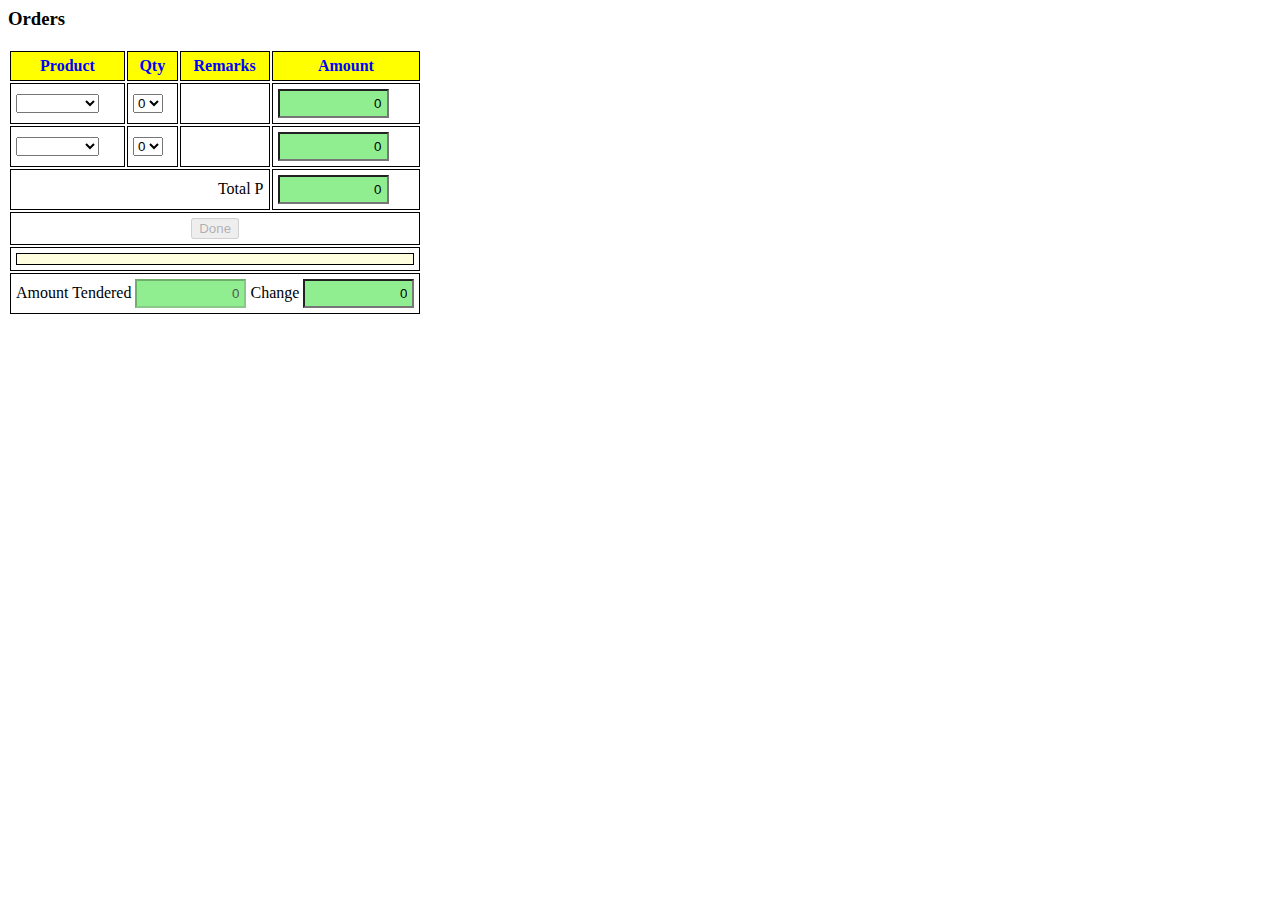
<file: 4-orders2/index.html>
<html>
<head>
	<title>Combo Box</title>
	
	<meta name="viewport" content="width=device-width, initial-scale=1"> <!-- Make the display compatible with phones -->
	
	<link rel="stylesheet" href="style.css">
	
	<body>
	
		<h3>Orders</h3>
		
		<table>
			<tr>
				<th>Product</th>
				<th>Qty</th>
				<th>Remarks</th>
				<th>Amount</th>
			</tr>
			<tr>				
				<td>
					<select id="product1">
						<option value="0"></option>
						<option value="10">Palamig</option>
						<option value="20">Banana Q</option>
					</select>
				</td>
				<td>
					<select id="quantity1">
						<option value="0">0</option>
						<option value="1">1</option>
						<option value="2">2</option>
						<option value="3">3</option>
						<option value="4">4</option>
					</select>
				</td>
				<td>
					<span id="remarks1"></span>
				</td>
				<td>
					<input type="text" class="amount" id="amount1" readonly value="0" size="10">
				</td>
			</tr>
			
			<tr>				
				<td>
					<select id="product2">
						<option value="0"></option>
						<option value="10">Palamig</option>
						<option value="20">Banana Q</option>
					</select>
				</td>
				<td>
					<select id="quantity2">
						<option value="0">0</option>
						<option value="1">1</option>
						<option value="2">2</option>
						<option value="3">3</option>
						<option value="4">4</option>
					</select>
				</td>
				<td>
					<span id="remarks2"></span>
				</td>
				<td>
					<input type="text" class="amount" id="amount2" readonly value="0" size="10">
				</td>
			</tr>
			<tr>
				<td colspan="3" align="right">Total P</td>
				<td>
					<input type="text" class="amount" id="total" readonly value="0" size="10">
				</td>
			</tr>
			<tr>
				<td colspan="4" align="center">
					<button id="btn_done" disabled="true">Done</button>
				</td>
			</tr>
			<tr>
				<td colspan="4" align="center">
					<div id="receipt">
					</div>
				</td>
			</tr>
			
			<tr>
				<td colspan="4" align="center">
					<label>Amount Tendered</label>
					<input disabled="true" class="amount" type="text" id="tendered" value="0" size="10">
					<label>Change</label>
					<input readonly type="text" class="amount" id="amount_change" value="0" size="10">
				</td>
			</tr>
		
		</table>
		
	
		<script src="main.js"></script>
	</body>

</head>


</html>
</file>
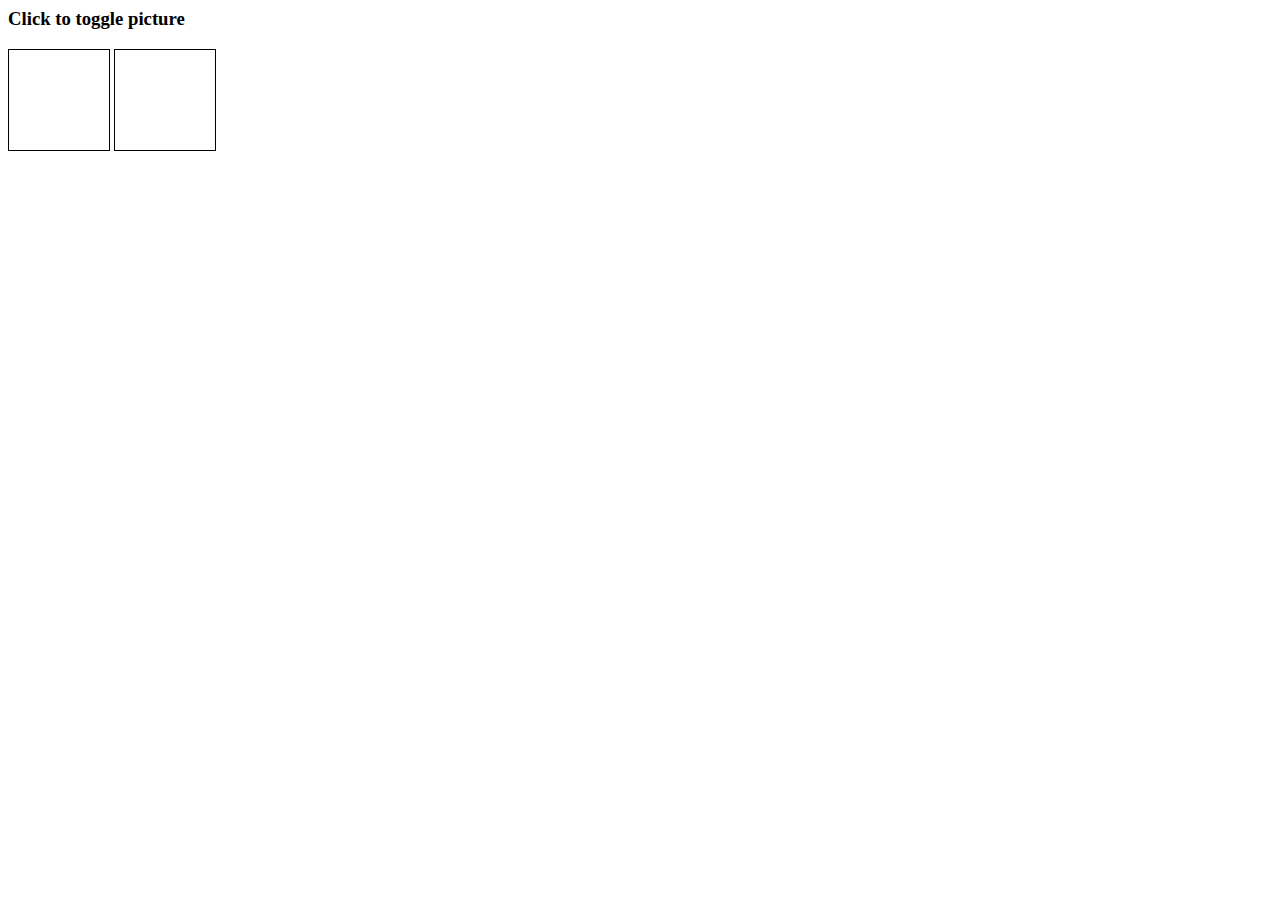
<file: 5-image/index.html>
<html>
<head>
	<title>Image</title>
	
	<meta name="viewport" content="width=device-width, initial-scale=1"> <!-- Make the display compatible with phones -->
	
	<link rel="stylesheet" href="style.css">
	
	<body>
		<h3>Click to toggle picture</h3>
		<img id="image1" class="image" src="blank.jpg"></img>
		<img id="image2" class="image" src="blank.jpg"></img>
		
	
		<script src="main.js"></script>
	</body>

</head>


</html>
</file>
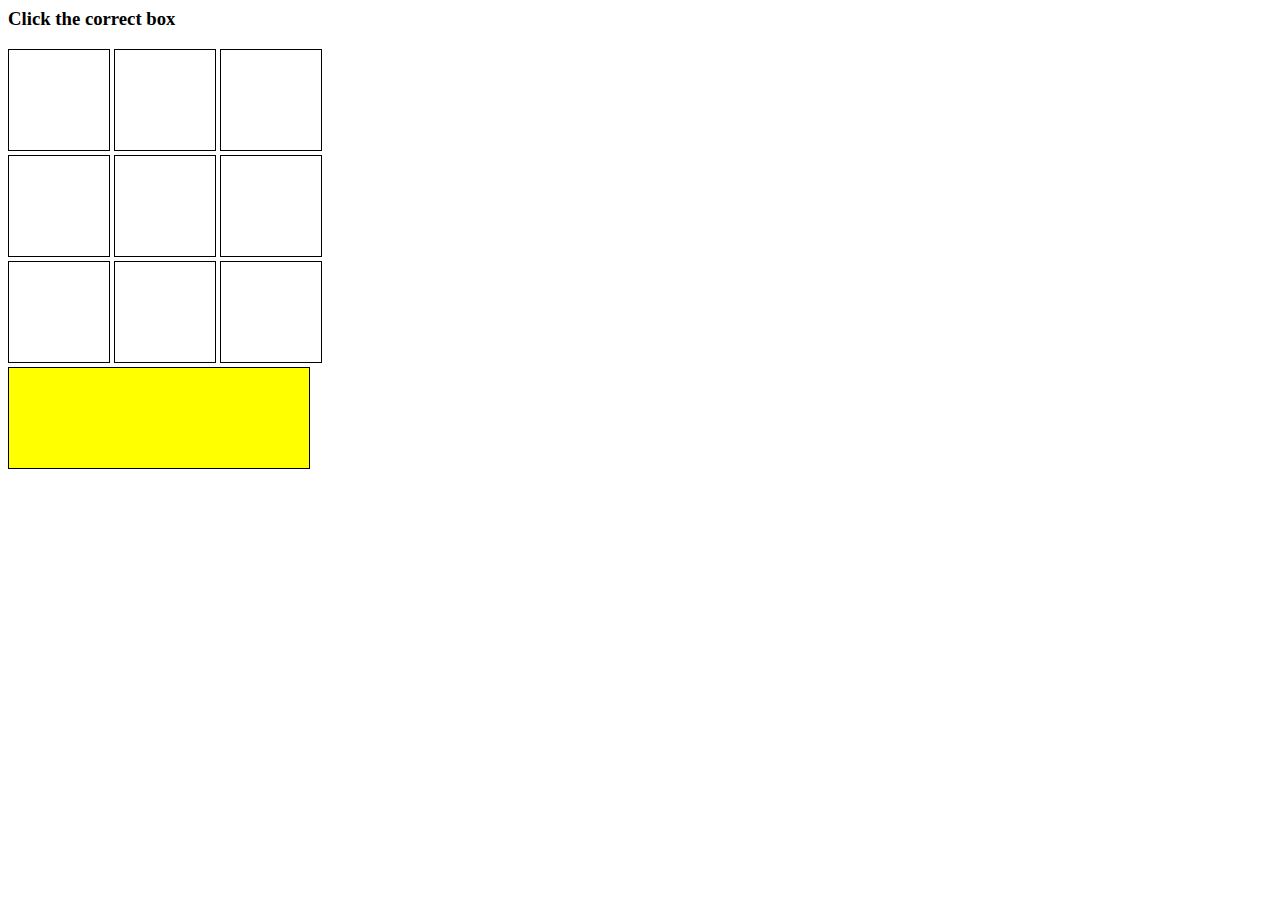
<file: 6-guess/index.html>
<html>
<head>
	<title>Guessing Game</title>
	
	<meta name="viewport" content="width=device-width, initial-scale=1"> <!-- Make the display compatible with phones -->
	
	<link rel="stylesheet" href="style.css">
	
	<body>
		<h3>Click the correct box</h3>
		<img id="image1" class="image" src="blank.jpg"></img>
		<img id="image2" class="image" src="blank.jpg"></img>
		<img id="image3" class="image" src="blank.jpg"></img>
		<br>
		<img id="image4" class="image" src="blank.jpg"></img>
		<img id="image5" class="image" src="blank.jpg"></img>
		<img id="image6" class="image" src="blank.jpg"></img>
		<br>
		<img id="image7" class="image" src="blank.jpg"></img>
		<img id="image8" class="image" src="blank.jpg"></img>
		<img id="image9" class="image" src="blank.jpg"></img>
		<br>
		<div id="score"></div>
	
		<script src="main.js"></script>
	</body>

</head>


</html>
</file>
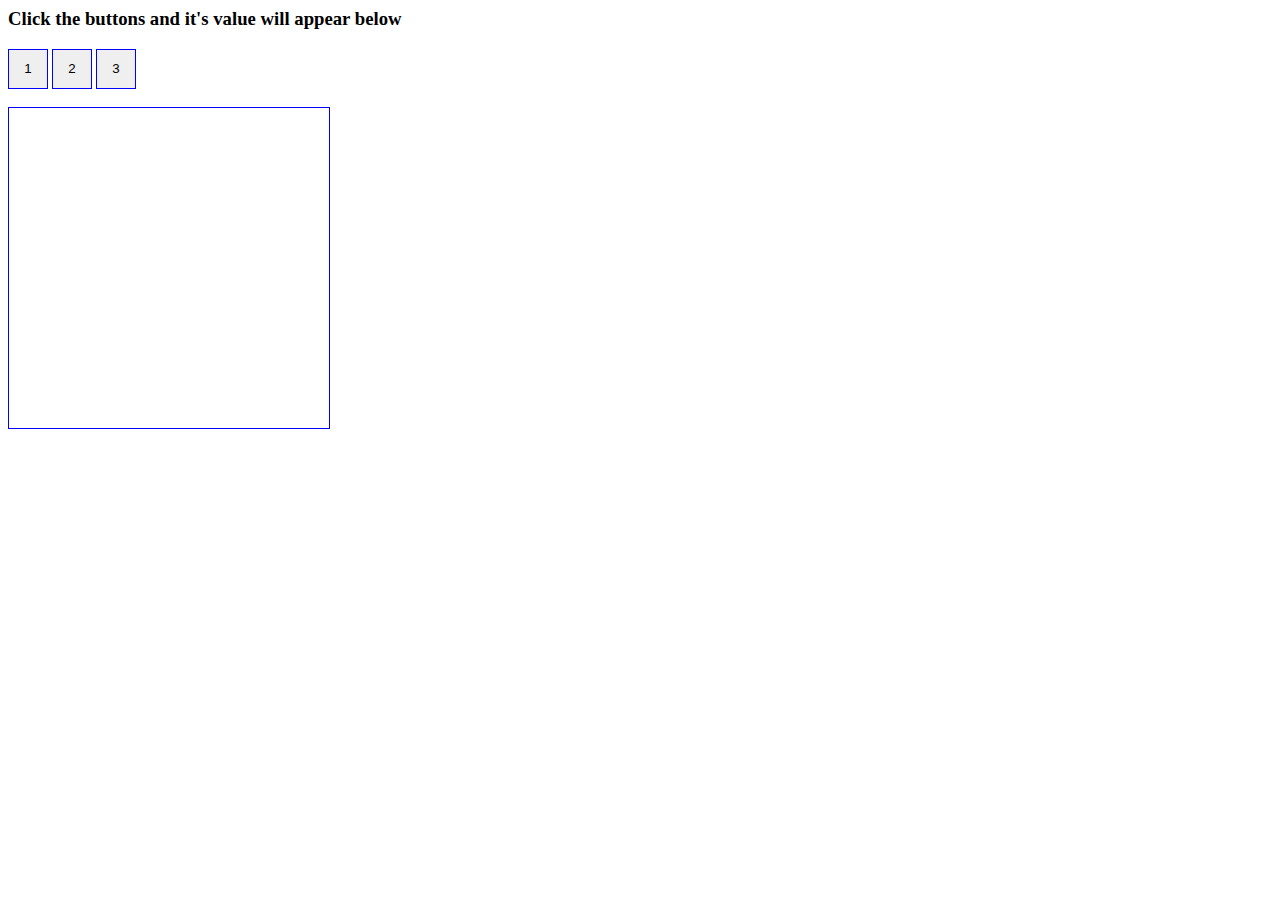
<file: 7-queryAll/index.html>
<html>
<head>
	<title>queryAll</title>
	
	<meta name="viewport" content="width=device-width, initial-scale=1"> <!-- Make the display compatible with phones -->
	
	<link rel="stylesheet" href="style.css">
	
	<body>
		<h3>Click the buttons and it's value will appear below</h3>
		<button type="button" text="1" class="buttons">1</button>
		<button type="button" text="2" class="buttons">2</button>
		<button type="button" text="3" class="buttons">3</button>
	
		<br><br>
		<div id="output"></div>
		<script src="main.js"></script>
		
		
	</body>

</head>


</html>
</file>
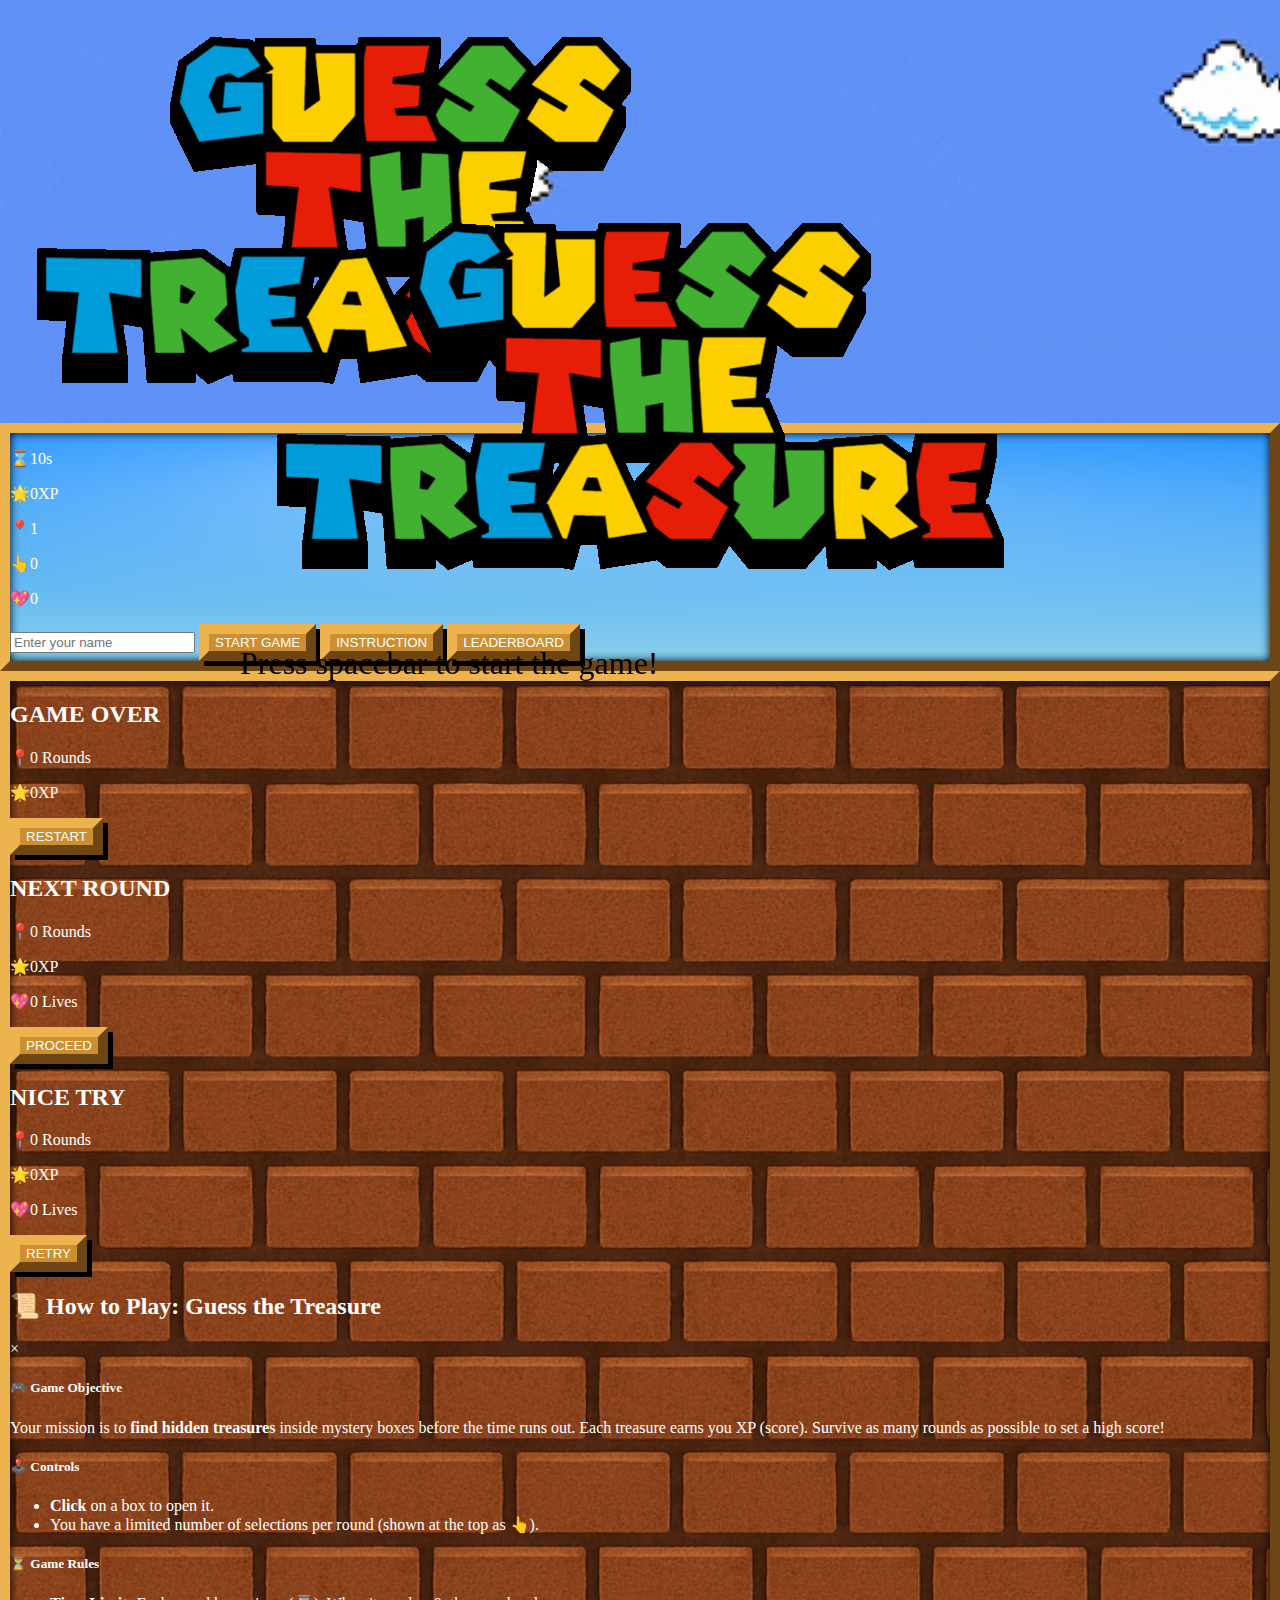
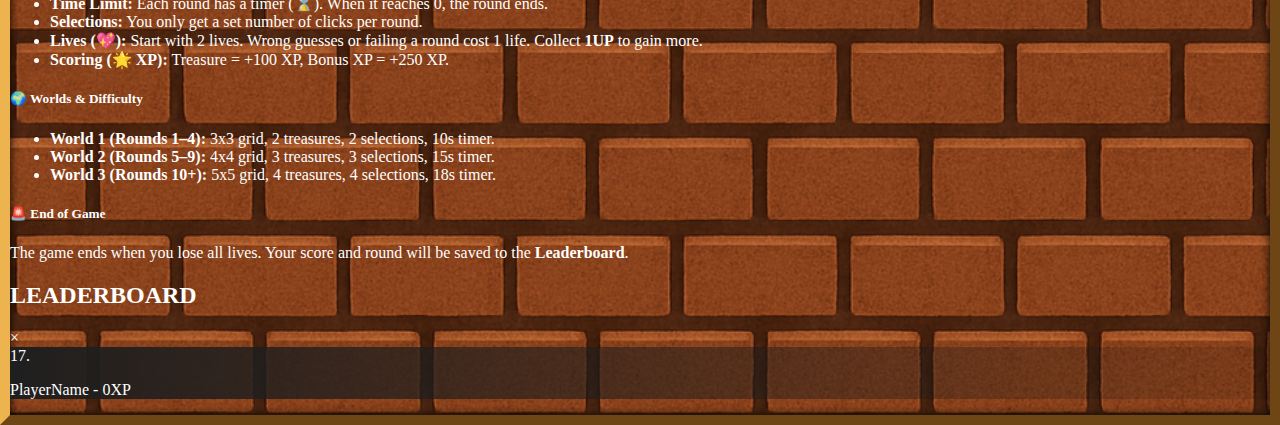
<file: Find The Treasure/index.html>
<!DOCTYPE html>
<html lang="en">
<head>
    <meta charset="UTF-8">
    <meta name="viewport" content="width=device-width, initial-scale=1.0">
    <title>Find The Treasure</title>
    <link rel="stylesheet" href="style.css">
    <script src="main.js" defer></script>
    <link rel="icon" href="data:,">
    <link href="https://cdn.jsdelivr.net/npm/bootstrap@5.3.8/dist/css/bootstrap.min.css" rel="stylesheet" integrity="sha384-sRIl4kxILFvY47J16cr9ZwB07vP4J8+LH7qKQnuqkuIAvNWLzeN8tE5YBujZqJLB" crossorigin="anonymous">
    <script src="https://cdn.jsdelivr.net/npm/bootstrap@5.3.8/dist/js/bootstrap.bundle.min.js" integrity="sha384-FKyoEForCGlyvwx9Hj09JcYn3nv7wiPVlz7YYwJrWVcXK/BmnVDxM+D2scQbITxI" crossorigin="anonymous" defer></script>
</head>
<body class="d-flex align-items-center">
    <div class="overlay"></div>
    <div id="find-the-treasure" class="bg-black text-light d-flex flex-column align-items-center justify-content-center position-absolute w-100 h-100">
        <img src="images/title.gif" class="w-75" alt="">
        <p class="fw-bolder mb-4 fs-6">Press spacebar to start the game!</p>
    </div>
    <div class="row w-100 m-0">
        <div class="col-md-6">
            <img src="images/title.gif" alt="title" class="w-100">
        </div>
        <div class="col-md-6">
            <div class="w-auto h-100 p-3" id="main-con">
                <!-- RUNNING -->
                <div class="d-flex flex-column align-items-center justify-content-center d-none" id="running-con">
                    <div class="d-flex justify-content-between w-100">
                        <p>⌛<span id="time">10s</span></p>
                        <p>🌟<span id="score">0</span>XP</p>
                        <p>📍<span id="round">1</span></p>
                        <p>👆<span id="selection">0</span></p>
                        <p>💖<span id="life">0</span></p>
                    </div>
                    <div class="row row-cols-4 d-flex justify-content-center" id="grid">
                    </div>
                </div>

                <!-- MENU -->
                <div class="d-flex flex-column align-items-center gap-3 my-5" id="menu">
                    <input class="form-control w-50 text-center border-0 bg-light fw-bolder" type="text" id="name-input" placeholder="Enter your name" maxlength="12">
                    <button class="theme-btn border-radius w-50 fw-bolder" id="start-btn">START GAME</button>
                    <button class="theme-btn border-radius w-50 fw-bolder" id="instruction-btn">INSTRUCTION</button>
                    <button class="theme-btn border-radius w-50 fw-bolder" id="leaderboard-btn">LEADERBOARD</button>
                </div>

            </div>
        </div>
    </div>

    <div class="position-absolute bg-dark bg-opacity-75 w-100 h-100 d-flex justify-content-center align-items-center d-none" id="modal-con">
        <div class="game-container w-25">
            <!-- GAME OVER -->
            <div class="d-flex flex-column align-items-center gap-1 my-5 d-none" id="game-over">
                <h2 class="fw-bolder">GAME OVER</h2>
                <p class="fw-bolder">📍<span id="final-round">0</span> Rounds</p>
                <p class="fw-bolder">🌟<span id="final-score">0</span>XP</p>
                <button class="theme-btn border-radius w-50 fw-bolder" id="restart-btn">RESTART</button>
            </div>
            <!-- NEXT ROUND -->
            <div class="d-flex flex-column align-items-center gap-1 my-5 d-none" id="next-round">
                <h2 class="fw-bolder">NEXT ROUND</h2>
                <p class="fw-bolder">📍<span id="current-round">0</span> Rounds</p>
                <p class="fw-bolder">🌟<span id="current-score">0</span>XP</p>
                <p class="fw-bolder">💖<span id="current-life">0</span> Lives</p>
                <button class="theme-btn w-50 fw-bolder" id="next-round-btn">PROCEED</button>
            </div>
            <!-- RETRY  -->
            <div class="d-flex flex-column align-items-center gap-1 my-5 d-none" id="retry-round-con">
                <h2 class="fw-bolder">NICE TRY</h2>
                <p class="fw-bolder">📍<span id="retry-round">0</span> Rounds</p>
                <p class="fw-bolder">🌟<span id="retry-score">0</span>XP</p>
                <p class="fw-bolder">💖<span id="retry-life">0</span> Lives</p>
                <button class="theme-btn w-50 fw-bolder" id="retry-round-btn">RETRY</button>
            </div>
            <!-- INSTRUCTION  -->
            <div class="bg-dark bg-opacity-75 d-none" id="instruction-con">
                <div class="d-flex">
                    <h2 class="fw-bolder p-2">📜 How to Play: Guess the Treasure</h2>
                    <span class="ms-auto mx-2 fs-4 btn text-light" type="button" id="close-instruction">&times;</span>
                </div>
                <div class="border-top p-3 text-light">
                    <h5 class="fw-bolder">🎮 Game Objective</h5>
                    <p>Your mission is to <b>find hidden treasures</b> inside mystery boxes before the time runs out. Each treasure earns you XP (score). Survive as many rounds as possible to set a high score!</p>
                    
                    <h5 class="fw-bolder mt-3">🕹️ Controls</h5>
                    <ul>
                        <li><b>Click</b> on a box to open it.</li>
                        <li>You have a limited number of selections per round (shown at the top as 👆).</li>
                    </ul>
                    
                    <h5 class="fw-bolder mt-3">⏳ Game Rules</h5>
                    <ul>
                        <li><b>Time Limit:</b> Each round has a timer (⌛). When it reaches 0, the round ends.</li>
                        <li><b>Selections:</b> You only get a set number of clicks per round.</li>
                        <li><b>Lives (💖):</b> Start with 2 lives. Wrong guesses or failing a round cost 1 life. Collect <b>1UP</b> to gain more.</li>
                        <li><b>Scoring (🌟 XP):</b> Treasure = +100 XP, Bonus XP = +250 XP.</li>
                    </ul>
                    
                    <h5 class="fw-bolder mt-3">🌍 Worlds & Difficulty</h5>
                    <ul>
                        <li><b>World 1 (Rounds 1–4):</b> 3x3 grid, 2 treasures, 2 selections, 10s timer.</li>
                        <li><b>World 2 (Rounds 5–9):</b> 4x4 grid, 3 treasures, 3 selections, 15s timer.</li>
                        <li><b>World 3 (Rounds 10+):</b> 5x5 grid, 4 treasures, 4 selections, 18s timer.</li>
                    </ul>
                    
                    <h5 class="fw-bolder mt-3">🚨 End of Game</h5>
                    <p>The game ends when you lose all lives. Your score and round will be saved to the <b>Leaderboard</b>.</p>
                </div>
            </div>
            <!-- LEADERBOARD -->
            <div class="bg-dark bg-opacity-75 d-none" id="leaderboard-con">
                <div class="d-flex">
                    <h2 class="fw-bolder p-2">LEADERBOARD</h2>
                    <span class="ms-auto mx-2 fs-4 btn text-light" type="button" id="close-leaderboard">&times;</span>
                </div>
                <div id="leaderboard-entries" class="border-top p-3">
                </div>
                <div class="d-flex fw-bolder shadow-top px-3 pt-3" id="current-user-con">
                    17. <p class="ms-2 text-warning">PlayerName - 0XP</p>
                </div>
            </div>
        </div>
    </div>
    
</body>
</html>
</file>
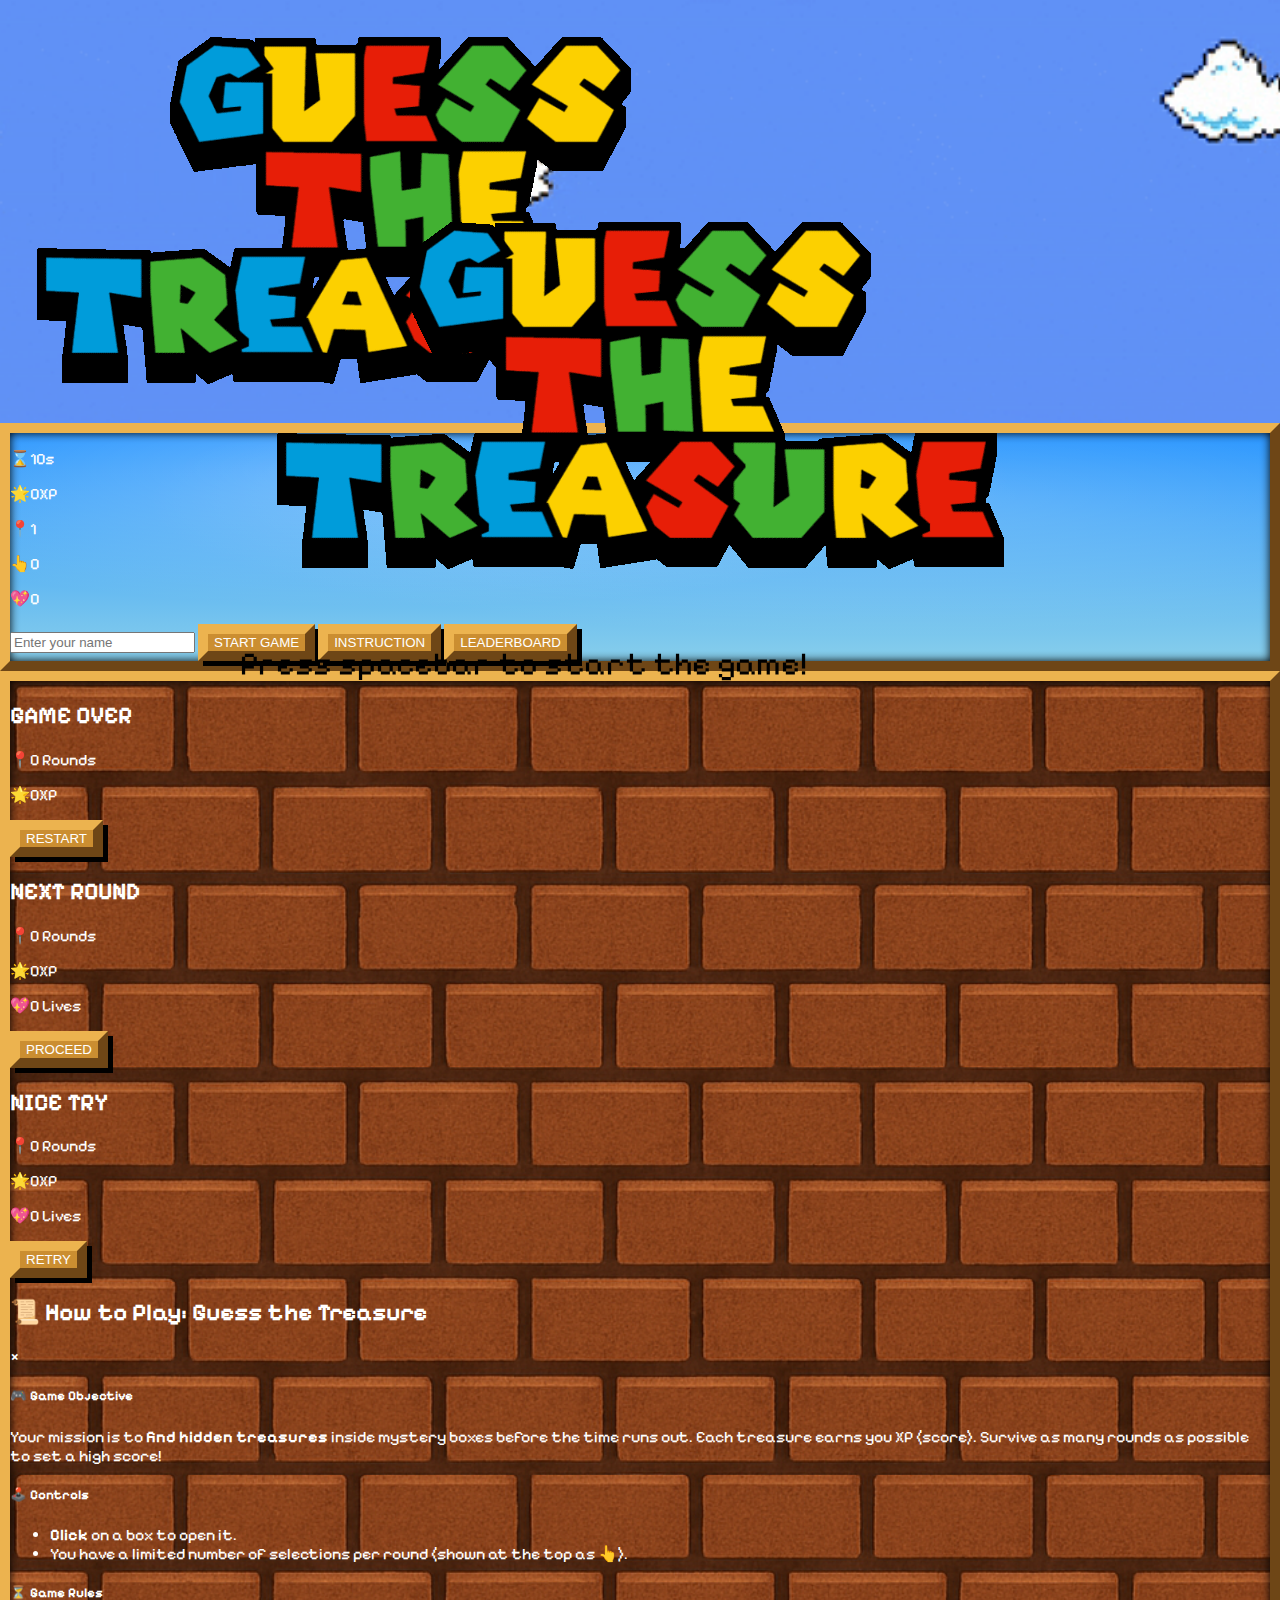
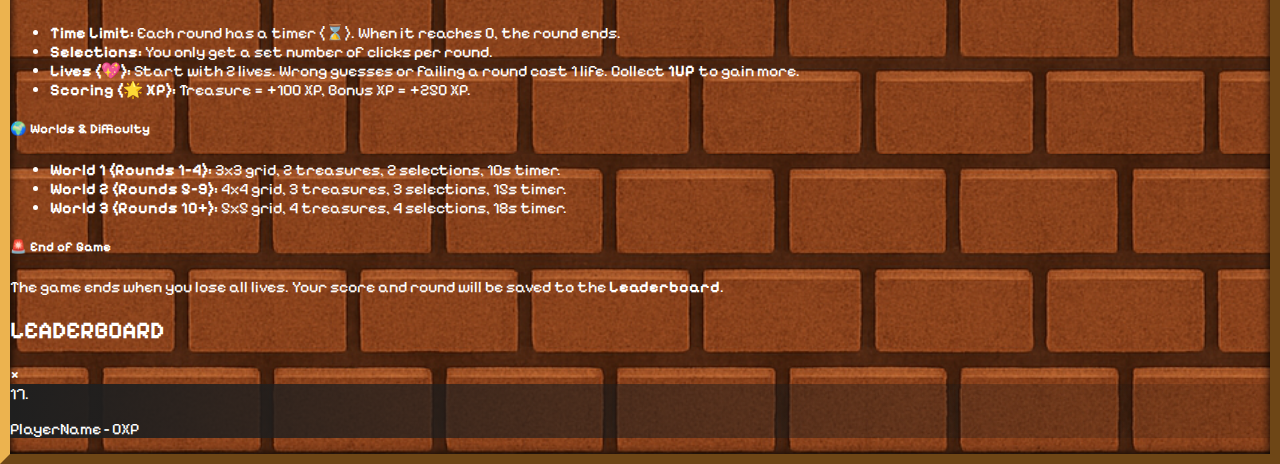
<file: mario_super_hunt/index.html>
<!DOCTYPE html>
<html lang="en">
<head>
    <meta charset="UTF-8">
    <meta name="viewport" content="width=device-width, initial-scale=1.0">
    <title>Find The Treasure</title>
    <link rel="preconnect" href="https://fonts.googleapis.com">
    <link rel="preconnect" href="https://fonts.gstatic.com" crossorigin>
    <link href="https://fonts.googleapis.com/css2?family=Pixelify+Sans:wght@400..700&display=swap" rel="stylesheet">
    <link rel="stylesheet" href="style.css">
    <script src="main.js" defer></script>
    <link rel="icon" href="data:,">
    <link href="https://cdn.jsdelivr.net/npm/bootstrap@5.3.8/dist/css/bootstrap.min.css" rel="stylesheet" integrity="sha384-sRIl4kxILFvY47J16cr9ZwB07vP4J8+LH7qKQnuqkuIAvNWLzeN8tE5YBujZqJLB" crossorigin="anonymous">
    <script src="https://cdn.jsdelivr.net/npm/bootstrap@5.3.8/dist/js/bootstrap.bundle.min.js" integrity="sha384-FKyoEForCGlyvwx9Hj09JcYn3nv7wiPVlz7YYwJrWVcXK/BmnVDxM+D2scQbITxI" crossorigin="anonymous" defer></script>
</head>
<body class="d-flex align-items-center" style="font-family: 'Pixelify Sans'; font-optical-sizing: auto;">
    <div class="overlay"></div>
    <div id="find-the-treasure" class="bg-black text-light d-flex flex-column align-items-center justify-content-center position-absolute w-100 h-100">
        <img src="images/title.gif" class="w-75" alt="">
        <p class="fw-bolder mb-4 fs-6">Press spacebar to start the game!</p>
    </div>
    <div class="row w-100 m-0">
        <div class="col-md-6">
            <img src="images/title.gif" alt="title" class="w-100">
        </div>
        <div class="col-md-6">
            <div class="w-auto h-100 p-3" id="main-con">
                <!-- RUNNING -->
                <div class="d-flex flex-column align-items-center justify-content-center d-none" id="running-con">
                    <div class="d-flex justify-content-between w-100">
                        <p>⌛<span id="time">10s</span></p>
                        <p>🌟<span id="score">0</span>XP</p>
                        <p>📍<span id="round">1</span></p>
                        <p>👆<span id="selection">0</span></p>
                        <p>💖<span id="life">0</span></p>
                    </div>
                    <div class="row row-cols-4 d-flex justify-content-center" id="grid">
                    </div>
                </div>

                <!-- MENU -->
                <div class="d-flex flex-column align-items-center gap-3 my-5" id="menu">
                    <input class="form-control w-50 text-center border-0 bg-light fw-bolder" type="text" id="name-input" placeholder="Enter your name" maxlength="12">
                    <button class="theme-btn border-radius w-50 fw-bolder" id="start-btn">START GAME</button>
                    <button class="theme-btn border-radius w-50 fw-bolder" id="instruction-btn">INSTRUCTION</button>
                    <button class="theme-btn border-radius w-50 fw-bolder" id="leaderboard-btn">LEADERBOARD</button>
                </div>

            </div>
        </div>
    </div>

    <div class="position-absolute bg-dark bg-opacity-75 w-100 h-100 d-flex justify-content-center align-items-center d-none" id="modal-con">
        <div class="game-container w-25">
            <!-- GAME OVER -->
            <div class="d-flex flex-column align-items-center gap-1 my-5 d-none" id="game-over">
                <h2 class="fw-bolder">GAME OVER</h2>
                <p class="fw-bolder">📍<span id="final-round">0</span> Rounds</p>
                <p class="fw-bolder">🌟<span id="final-score">0</span>XP</p>
                <button class="theme-btn border-radius w-50 fw-bolder" id="restart-btn">RESTART</button>
            </div>
            <!-- NEXT ROUND -->
            <div class="d-flex flex-column align-items-center gap-1 my-5 d-none" id="next-round">
                <h2 class="fw-bolder">NEXT ROUND</h2>
                <p class="fw-bolder">📍<span id="current-round">0</span> Rounds</p>
                <p class="fw-bolder">🌟<span id="current-score">0</span>XP</p>
                <p class="fw-bolder">💖<span id="current-life">0</span> Lives</p>
                <button class="theme-btn w-50 fw-bolder" id="next-round-btn">PROCEED</button>
            </div>
            <!-- RETRY  -->
            <div class="d-flex flex-column align-items-center gap-1 my-5 d-none" id="retry-round-con">
                <h2 class="fw-bolder">NICE TRY</h2>
                <p class="fw-bolder">📍<span id="retry-round">0</span> Rounds</p>
                <p class="fw-bolder">🌟<span id="retry-score">0</span>XP</p>
                <p class="fw-bolder">💖<span id="retry-life">0</span> Lives</p>
                <button class="theme-btn w-50 fw-bolder" id="retry-round-btn">RETRY</button>
            </div>
            <!-- INSTRUCTION  -->
            <div class="bg-dark bg-opacity-75 d-none" id="instruction-con">
                <div class="d-flex">
                    <h2 class="fw-bolder p-2">📜 How to Play: Guess the Treasure</h2>
                    <span class="ms-auto mx-2 fs-4 btn text-light" type="button" id="close-instruction">&times;</span>
                </div>
                <div class="border-top p-3 text-light">
                    <h5 class="fw-bolder">🎮 Game Objective</h5>
                    <p>Your mission is to <b>find hidden treasures</b> inside mystery boxes before the time runs out. Each treasure earns you XP (score). Survive as many rounds as possible to set a high score!</p>
                    
                    <h5 class="fw-bolder mt-3">🕹️ Controls</h5>
                    <ul>
                        <li><b>Click</b> on a box to open it.</li>
                        <li>You have a limited number of selections per round (shown at the top as 👆).</li>
                    </ul>
                    
                    <h5 class="fw-bolder mt-3">⏳ Game Rules</h5>
                    <ul>
                        <li><b>Time Limit:</b> Each round has a timer (⌛). When it reaches 0, the round ends.</li>
                        <li><b>Selections:</b> You only get a set number of clicks per round.</li>
                        <li><b>Lives (💖):</b> Start with 2 lives. Wrong guesses or failing a round cost 1 life. Collect <b>1UP</b> to gain more.</li>
                        <li><b>Scoring (🌟 XP):</b> Treasure = +100 XP, Bonus XP = +250 XP.</li>
                    </ul>
                    
                    <h5 class="fw-bolder mt-3">🌍 Worlds & Difficulty</h5>
                    <ul>
                        <li><b>World 1 (Rounds 1–4):</b> 3x3 grid, 2 treasures, 2 selections, 10s timer.</li>
                        <li><b>World 2 (Rounds 5–9):</b> 4x4 grid, 3 treasures, 3 selections, 15s timer.</li>
                        <li><b>World 3 (Rounds 10+):</b> 5x5 grid, 4 treasures, 4 selections, 18s timer.</li>
                    </ul>
                    
                    <h5 class="fw-bolder mt-3">🚨 End of Game</h5>
                    <p>The game ends when you lose all lives. Your score and round will be saved to the <b>Leaderboard</b>.</p>
                </div>
            </div>
            <!-- LEADERBOARD -->
            <div class="bg-dark bg-opacity-75 d-none" id="leaderboard-con">
                <div class="d-flex">
                    <h2 class="fw-bolder p-2">LEADERBOARD</h2>
                    <span class="ms-auto mx-2 fs-4 btn text-light" type="button" id="close-leaderboard">&times;</span>
                </div>
                <div id="leaderboard-entries" class="border-top p-3">
                </div>
                <div class="d-flex fw-bolder shadow-top px-3 pt-3" id="current-user-con">
                    17. <p class="ms-2 text-warning">PlayerName - 0XP</p>
                </div>
            </div>
        </div>
    </div>
    
</body>
</html>
</file>
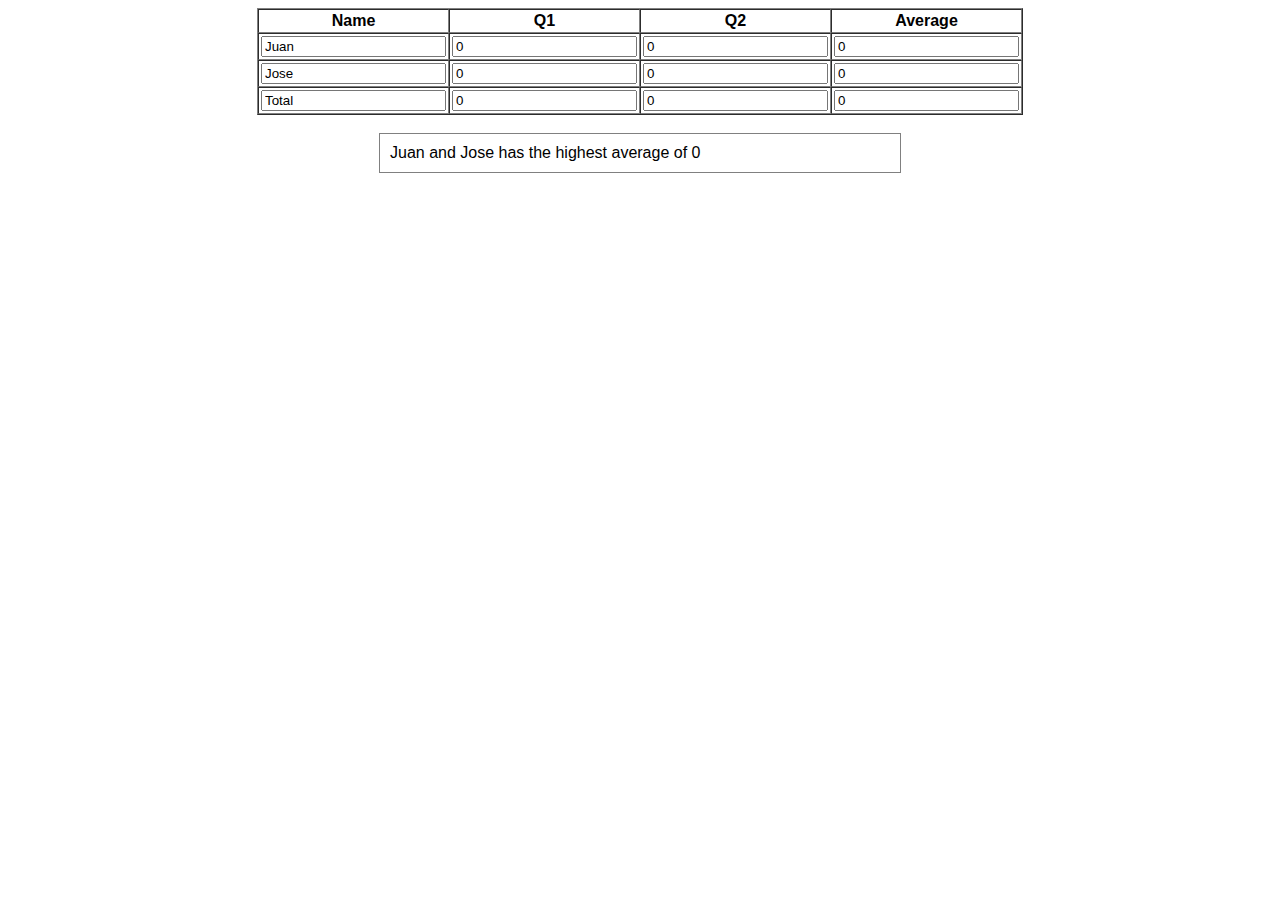
<file: quiz2/index.html>
<html>
    <head>
        <link rel="stylesheet" href="style.css">
        <script src="main.js" defer></script>
        <title>Quiz 2</title>
    </head>
    <body>
        <table border="1" cellpadding=2 cellspacing="0">
            <tr>
                <th>Name</th><th>Q1</th><th>Q2</th><th>Average</th>
            </tr>
            <tr>
                <td><input type="text" value="Juan" id="name1"></td>
                <td><input type="number" id="q11" value="0"></td>
                <td><input type="number" id="q12" value="0"></td>
                <td><input type="number" id="ave1" value="0" readonly></td>
            </tr>
            <tr>
                <td><input type="text" value="Jose" id="name2"></td>
                <td><input type="number" id="q21" value="0"></td>
                <td><input type="number" id="q22" value="0"></td>
                <td><input type="number" id="ave2" value="0" readonly></td>
            </tr>
            <tr>
                <td><input type="text" value="Total" readonly></td>
                <td><input type="number" id="totalq1" value="0" readonly></td>
                <td><input type="number" id="totalq2" value="0" readonly></td>
                <td><input type="number" id="total_ave" value="0" readonly></td>
            </tr>
        </table><br>
        <div id="summary">

        </div>
    </body>
</html>
</file>
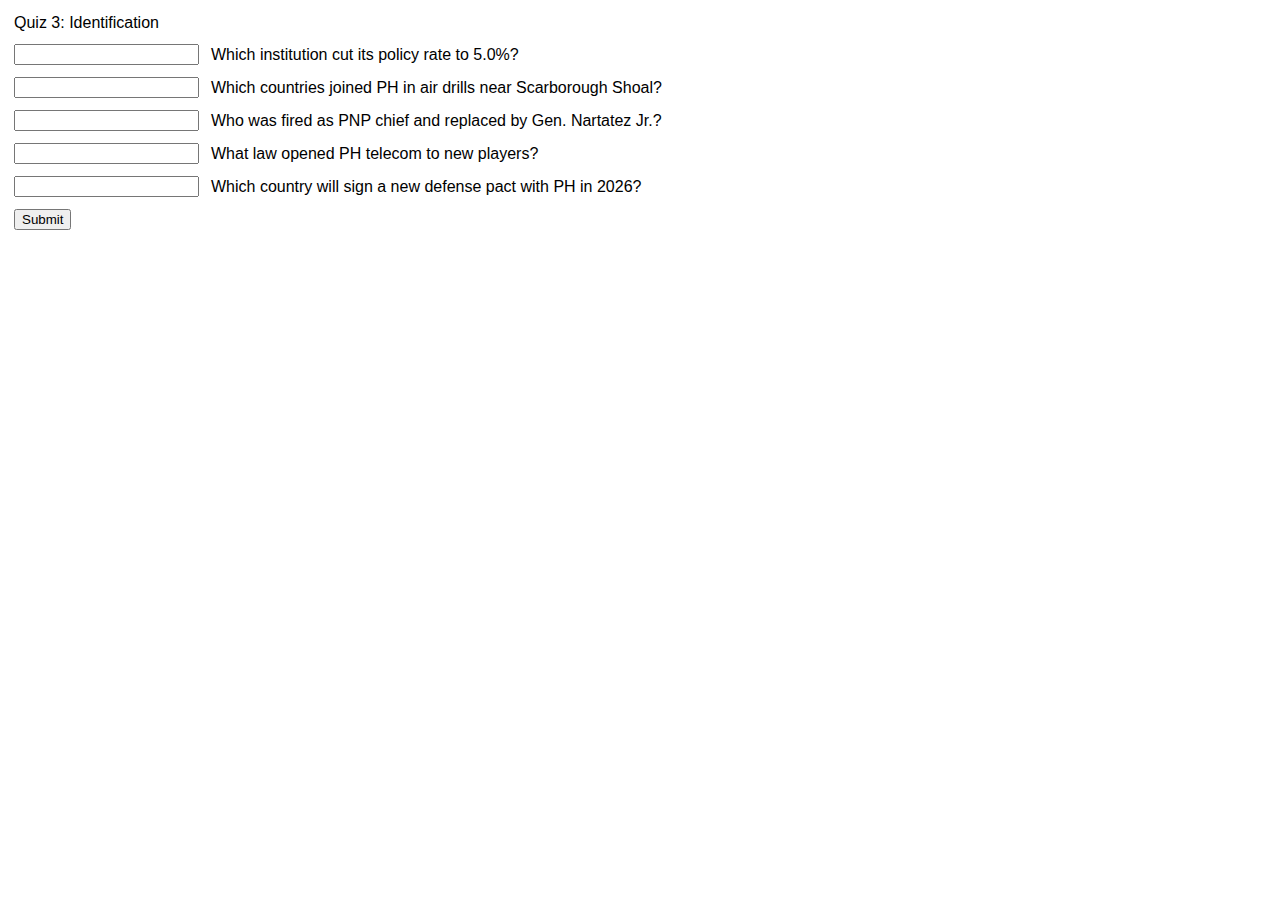
<file: quiz3 test/index.html>
<!DOCTYPE html>
<html lang="en">
<head>
    <meta charset="UTF-8">
    <meta name="viewport" content="width=device-width, initial-scale=1.0">
    <title>Document</title>
    <script src="main.js" defer></script>
    <title>IDENTIFICATION QUIZ</title>
</head>
<body style="font-family: arial;">
    <table border="0" cellpadding="6" cellspacing="0">
        <tr>
            <td colspan="2">Quiz 3: Identification</td>
            <td id="score_con"></td>
        </tr>
        <tr>
            <td><input answer="Bangko Sentral ng Pilipinas" type="text" id="q1" required value=""></td>
            <td>Which institution cut its policy rate to 5.0%?</td>
            <td id="res1"></td>
        </tr>
        <tr>
            <td><input answer="Australia and Canada" type="text" id="q2" required value=""></td>
            <td>Which countries joined PH in air drills near Scarborough Shoal?</td>
            <td id="res2"></td>
        </tr>
        <tr>
            <td><input answer="Nicolas Torre" type="text" id="q3" required value=""></td>
            <td>Who was fired as PNP chief and replaced by Gen. Nartatez Jr.?</td>
            <td id="res3"></td>
        </tr>
        <tr>
            <td><input answer="Konektadong Pinoy" type="text" id="q4" required value=""></td>
            <td>What law opened PH telecom to new players?</td>
            <td id="res4"></td>
        </tr>
        <tr>
            <td><input answer="Australia" type="text" id="q5" required value=""></td>
            <td>Which country will sign a new defense pact with PH in 2026?</td>
            <td id="res5"></td>
        </tr>
        <tr><td colspan="3"><input type="Submit" id="submit_btn"></td></tr>
    </table>
</body>
</html>
</file>
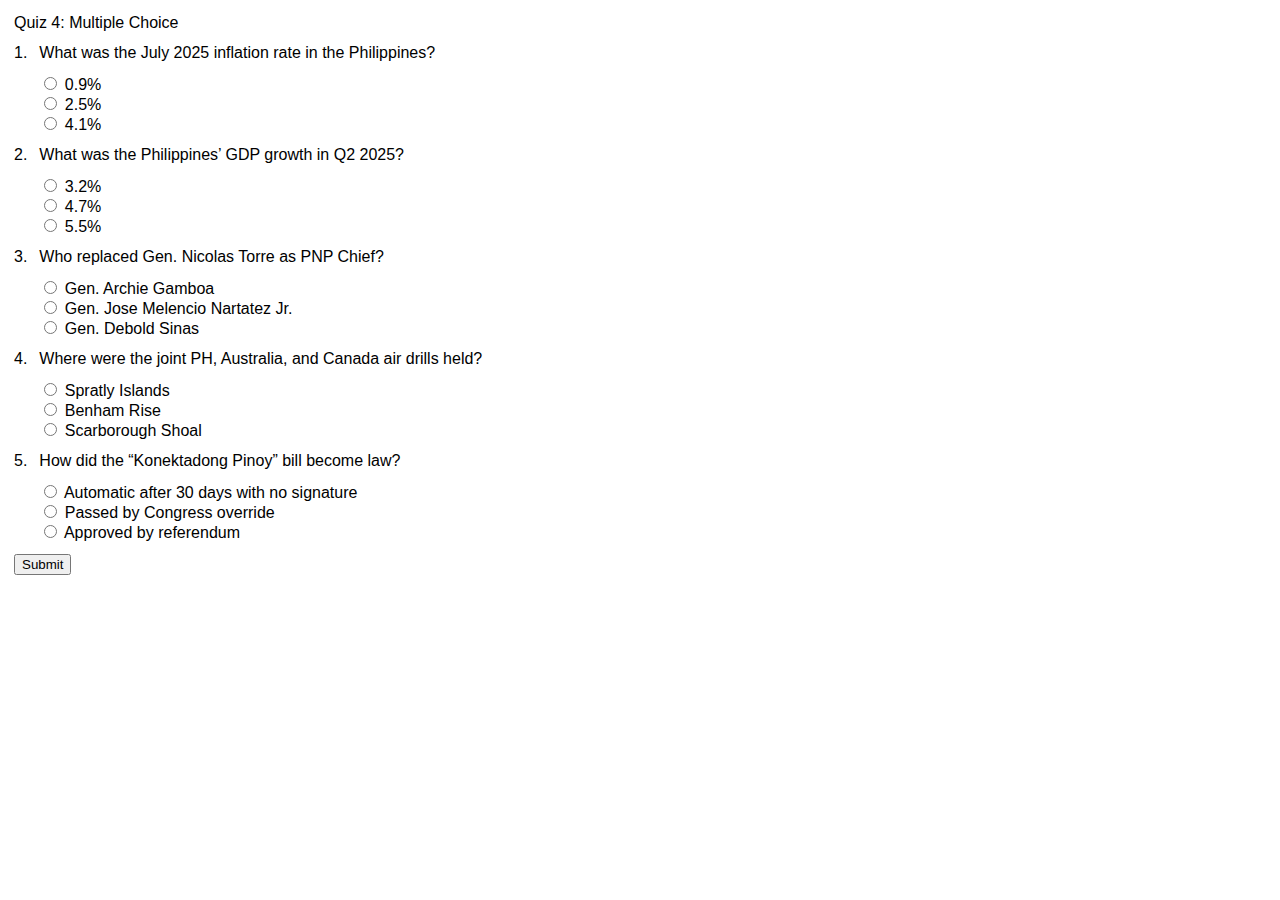
<file: quiz4 test/index.html>
<!DOCTYPE html>
<html lang="en">
<head>
    <meta charset="UTF-8">
    <meta name="viewport" content="width=device-width, initial-scale=1.0">
    <title>MULTIPLE CHOICE QUIZ</title>
    <script src="main.js" defer></script>
</head>
<body style="font-family: arial;">
    <table border="0" cellpadding="6" cellspacing="0">
        <tr><td colspan="2">Quiz 4: Multiple Choice</td><td colspan="2" id="score_con"></td></tr>
        <tr>
            <td>1.</td>
            <td answer="a" id="q1">What was the July 2025 inflation rate in the Philippines?</td>
            <td id="res1"></td>
        </tr>
        <tr>
            <td></td>
            <td colspan="2">
                <input type="radio" name="choices1" value="a" id="answer1"> 0.9% <br>
                <input type="radio" name="choices1" value="b"> 2.5% <br>
                <input type="radio" name="choices1" value="c"> 4.1% <br>
            </td>
        </tr>
        <tr>
            <td>2.</td>
            <td answer="a" id="q2">What was the Philippines’ GDP growth in Q2 2025?</td>
            <td id="res2"></td>
        </tr>
        <tr>
            <td></td>
            <td colspan="2">
                <input type="radio" name="choices2" value="a"> 3.2% <br>
                <input type="radio" name="choices2" value="b" id="answer2"> 4.7% <br>
                <input type="radio" name="choices2" value="c"> 5.5% <br>
            </td>
        </tr>
        <tr>
            <td>3.</td>
            <td answer="a" id="q3">Who replaced Gen. Nicolas Torre as PNP Chief?</td>
            <td id="res3"></td>
        </tr>
        <tr>
            <td></td>
            <td colspan="2">
                <input type="radio" name="choices3" value="a"> Gen. Archie Gamboa <br>
                <input type="radio" name="choices3" value="b" id="answer3"> Gen. Jose Melencio Nartatez Jr. <br>
                <input type="radio" name="choices3" value="c"> Gen. Debold Sinas <br>
            </td>
        </tr>
        <tr>
            <td>4.</td>
            <td answer="a" id="q4">Where were the joint PH, Australia, and Canada air drills held?</td>
            <td id="res4"></td>
        </tr>
        <tr>
            <td></td>
            <td colspan="2">
                <input type="radio" name="choices4" value="a"> Spratly Islands <br>
                <input type="radio" name="choices4" value="b"> Benham Rise <br>
                <input type="radio" name="choices4" value="c" id="answer4"> Scarborough Shoal <br>
            </td>
        </tr>
        <tr>
            <td>5.</td>
            <td answer="a" id="q5">How did the “Konektadong Pinoy” bill become law?</td>
            <td id="res5"></td>
        </tr>
        <tr>
            <td></td>
            <td colspan="2">
                <input type="radio" name="choices5" value="a" id="answer5"> Automatic after 30 days with no signature <br>
                <input type="radio" name="choices5" value="b"> Passed by Congress override <br>
                <input type="radio" name="choices5" value="c"> Approved by referendum <br>
            </td>
        </tr>
        <tr>
            <td colspan="3"><input type="button" value="Submit" id="submit_btn"></td>
        </tr>
    </table>
</body>
</html>
</file>
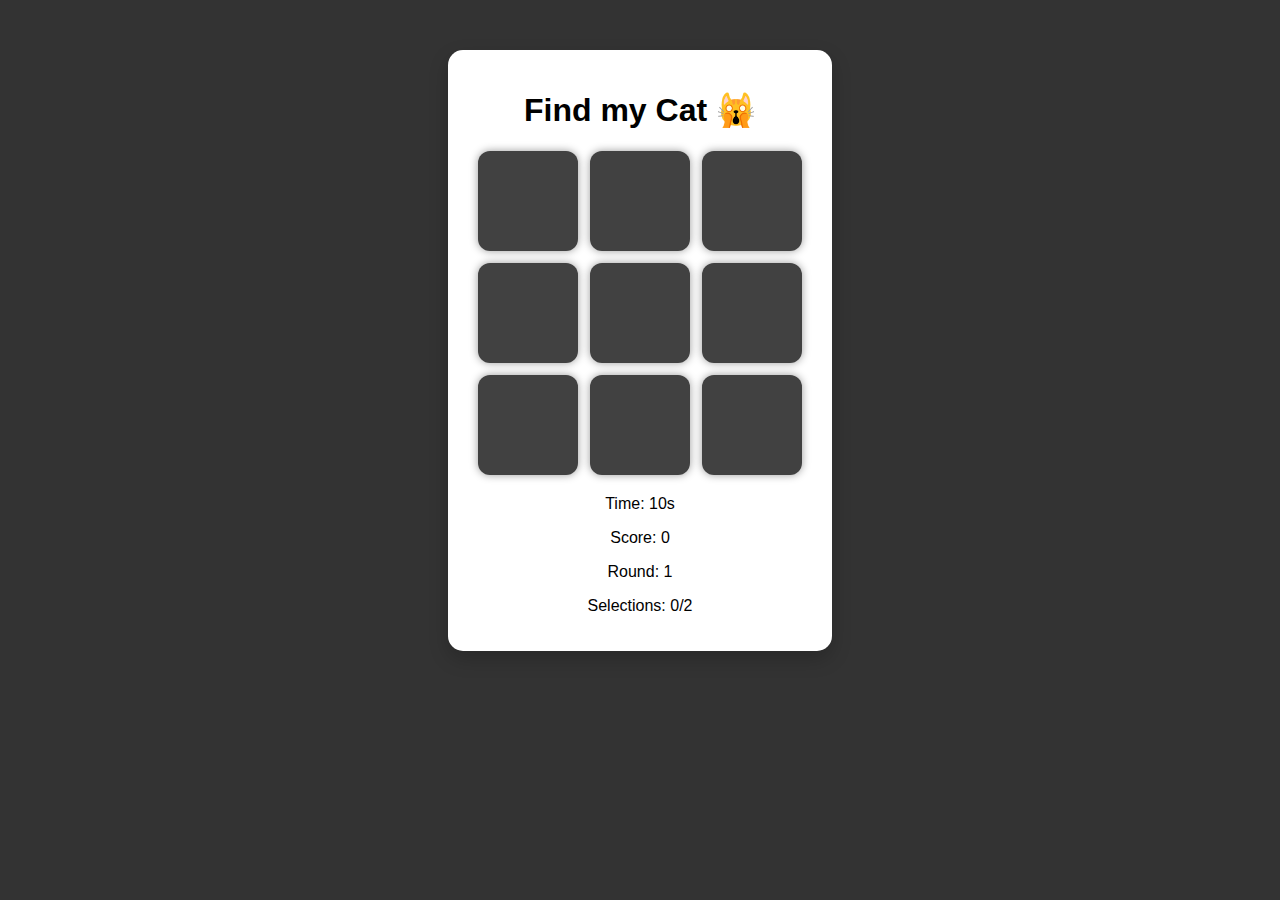
<file: quiz4/index.html>
<!DOCTYPE html>
<html lang="en">
<head>
    <meta charset="UTF-8">
    <meta name="viewport" content="width=device-width, initial-scale=1.0">
    <title>Guessing Game</title>
    <link rel="stylesheet" href="style.css">
    <script src="main.js" defer></script>
</head>
<body>
    <div class="container"> 
        <h1>Find my Cat 🙀</h1>
        <div id="grid"></div>
        <div class="stats">
            <p>Time: <span id="time">10s</span></p>
            <p>Score: <span id="score">0</span></p>
            <p>Round: <span id="round">1</span></p>
            <p>Selections: <span id="selection">0</span>/2</p>
        </div>
        
    </div>
</body>
</html>
</file>
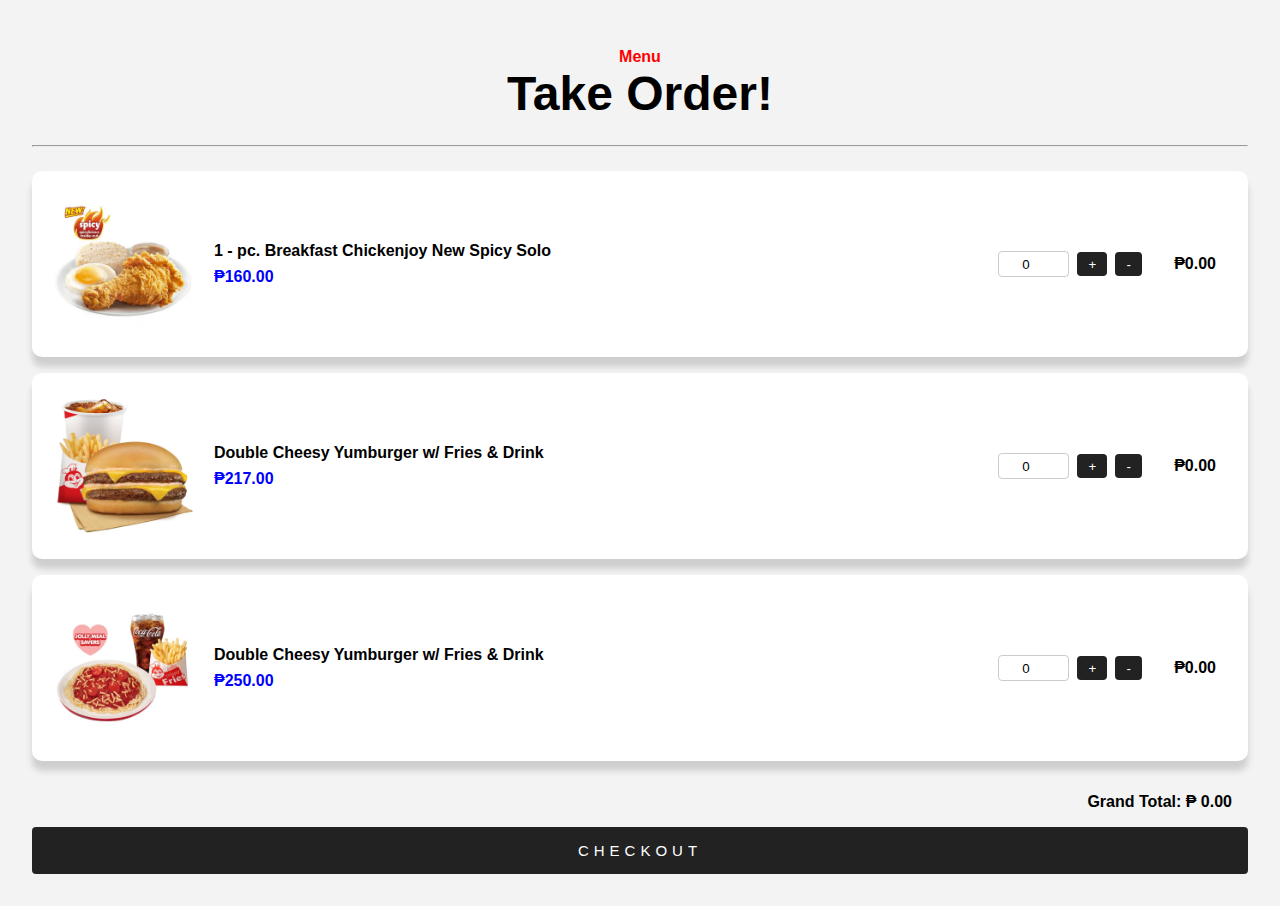
<file: quiz5 test/index.html>
<!DOCTYPE html>
<html lang="en">
<head>
  <meta charset="UTF-8">
  <meta name="viewport" content="width=device-width, initial-scale=1.0">
  <title>Document</title>
  <link rel="stylesheet" href="style.css">
  <script src="main.js" defer></script>
</head>
<body class="page">
  <div class="title-danger">Menu</div>
  <div class="title-main">Take Order!</div>
  <hr class="divider">

  <!-- item 1 -->
  <div class="card">
    <div class="card-img">
      <img src="images/meal.avif" alt="">
    </div>
    <div class="card-body">
      <div class="item-name">1 - pc. Breakfast Chickenjoy New Spicy Solo</div>
      <div class="price">₱ <span id="price1">160.00</span></div>
    </div>
    <div class="controls">
      <input type="number" id="input1" value="0" class="input-num">
      <input type="button" id="plus1" value="+" class="btn">
      <input type="button" id="minus1" value="-" class="btn">
    </div>
    <div id="total1" class="total">₱0.00</div>
  </div>

  <!-- item 2 -->
  <div class="card">
    <div class="card-img">
      <img src="images/burger.avif" alt="">
    </div>
    <div class="card-body">
      <div class="item-name">Double Cheesy Yumburger w/ Fries & Drink</div>
      <div class="price">₱ <span id="price2">217.00</span></div>
    </div>
    <div class="controls">
      <input type="number" id="input2" value="0" class="input-num">
      <input type="button" id="plus2" value="+" class="btn">
      <input type="button" id="minus2" value="-" class="btn">
    </div>
    <div id="total2" class="total">₱0.00</div>
  </div>

  <!-- item 3 -->
  <div class="card">
    <div class="card-img">
      <img src="images/spaghetti.avif" alt="">
    </div>
    <div class="card-body">
      <div class="item-name">Double Cheesy Yumburger w/ Fries & Drink</div>
      <div class="price">₱ <span id="price3">250.00</span></div>
    </div>
    <div class="controls">
      <input type="number" id="input3" value="0" class="input-num">
      <input type="button" id="plus3" value="+" class="btn">
      <input type="button" id="minus3" value="-" class="btn">
    </div>
    <div id="total3" class="total">₱0.00</div>
  </div>

  <div class="grand-total" id="grand_total">Grand Total: ₱ 0.00</div>
  <div>
    <input type="button" class="btn checkout" value="CHECKOUT" id="checkout">
  </div>

  <!-- modal -->
  <div id="myModal" class="modal">
  <div class="modal-content">
    <span class="close">&times;</span>
    <h2>Checkout</h2>

    <div class="modal-order-summary">
      <h3>Order Summary:</h3>
      <div id="modal-items"></div>
      <div class="modal-total" id="modal-total">Grand Total: ₱0.00</div><br>
      <div class="" id="tendered-display">Tendered: ₱0.00</div>
      <div class="change-display" id="change-display">Change: ₱0.00</div>
      <button id="complete-checkout" class="btn checkout-complete">Complete Checkout</button>
    </div>
  </div>
</div>
</body>
</html>
</file>
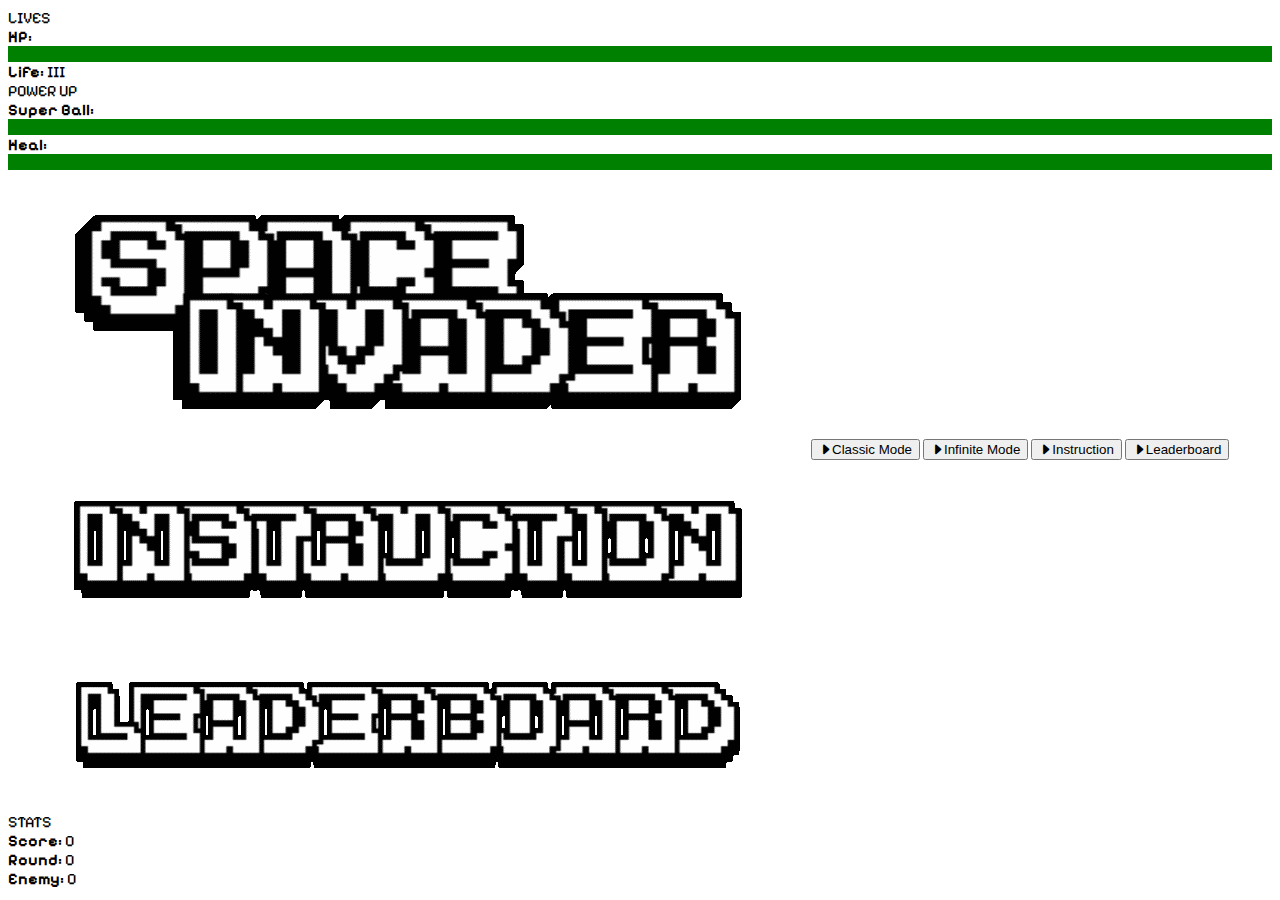
<file: space-invader/index.html>
<!DOCTYPE html>
<html lang="en">
<head>
    <meta charset="UTF-8">
    <meta name="viewport" content="width=device-width, initial-scale=1.0">
    <link href="https://fonts.googleapis.com/css2?family=Pixelify+Sans:wght@400..700&display=swap" rel="stylesheet">
    <link href="https://cdn.jsdelivr.net/npm/bootstrap@5.3.8/dist/css/bootstrap.min.css" rel="stylesheet" integrity="sha384-sRIl4kxILFvY47J16cr9ZwB07vP4J8+LH7qKQnuqkuIAvNWLzeN8tE5YBujZqJLB" crossorigin="anonymous">
    <script src="https://cdn.jsdelivr.net/npm/bootstrap@5.3.8/dist/js/bootstrap.bundle.min.js" integrity="sha384-FKyoEForCGlyvwx9Hj09JcYn3nv7wiPVlz7YYwJrWVcXK/BmnVDxM+D2scQbITxI" crossorigin="anonymous" defer></script>
    <link rel="stylesheet" href="https://cdn.jsdelivr.net/npm/bootstrap-icons@1.11.3/font/bootstrap-icons.min.css">
    <script src="main.js" defer></script>
    <link rel="stylesheet" href="style.css">
    <title>Space Invader</title>
</head>
<body class="" data-bs-theme="dark" style="font-family: 'Pixelify Sans'; font-optical-sizing: auto;">
    <div class="container p-4 vh-100 d-flex justify-content-center">
        <div class="w-25 d-none" id="hp-con">
            <div class="border border-light border-3 text-center fw-bolder bg-light text-dark">LIVES</div>
            <div class="border border-3 border-light p-1">
                <div class="d-flex align-items-center"><b class="me-2">HP:</b>
                    <div class="flex-grow-1 bg-dark border border-light">
                        <div id="hp-bar" class="flex-grow-1"></div>
                    </div>
                </div>
                <div><b>Life: </b><span>I</span><span>I</span><span>I</span></div>                
            </div>
            <div class="border border-light border-3 text-center fw-bolder bg-light text-dark">POWER UP</div>
            <div class="border border-3 border-light p-1">
                <div class="d-flex align-items-center"><b class="me-2">Super Ball:</b>
                    <div class="flex-grow-1 bg-dark border border-light">
                        <div id="super-ball-bar" class="flex-grow-1"></div>
                    </div>
                </div>
                <div class="d-flex align-items-center"><b class="me-2">Heal:</b>
                    <div class="flex-grow-1 bg-dark border border-light">
                        <div id="heal-bar" class="flex-grow-1"></div>
                    </div>
                </div>            
            </div>
        </div>
        <div class="p-5 border border-3 border-light w-50 d-flex flex-column gap-3 h-100 d-none" id="menu-con">
            <img class="mb-4" src="img/sprite/game-name.gif" alt="">
            <button class="btn fs-5"><i class="bi bi-caret-right-fill mx-2 selector"></i>Classic Mode</button>
            <button class="btn"><i class="bi bi-caret-right-fill mx-2 selector d-none"></i>Infinite Mode</button>
            <button class="btn"><i class="bi bi-caret-right-fill mx-2 selector d-none"></i>Instruction</button>
            <button class="btn"><i class="bi bi-caret-right-fill mx-2 selector d-none"></i>Leaderboard</button>
        </div>
        <div class="border border-3 w-50 p-2 border-light d-none" id="main-con">

        </div>
        <div class="border border-3 w-50 p-2 border-light d-none" id="infi-con">

        </div>
        <div class="p-5 border border-3 border-light w-50 d-flex flex-column gap-3 h-100 d-none" id="instruction-con">
            <img class="mb-4" src="img/sprite/instruction-name.gif" alt="">
        </div>
        <div class="p-5 border border-3 border-light w-50 d-flex flex-column gap-3 h-100 d-none" id="leaderboard-con">
            <img class="mb-4" src="img/sprite/leaderboard-name.gif" alt="">
        </div>
        <div class="w-25 d-none" id="stats-con">
            <div class="border border-3 border-light text-center text-dark bg-light fw-bolder">STATS</div>
            <div class="border border-3 border-light p-1">
                <div><b>Score: </b><span id="scoreEl">0</span></div>
                <div><b>Round: </b><span id="roundEl">0</span></div>
                <div><b>Enemy: </b><span id="enemyEl">0</span></div>
            </div>
        </div>
    </div>
</body>
</html>
</file>
<file: 4-orders2/style.css>
.amount {
	padding:5px;
	text-align:right;
	background-color:lightgreen;
}

th {
	border:1px solid black;
	padding:5px;
	background-color:yellow;
	color:blue;
}

td {
	border:1px solid black;
	padding:5px;
}

#receipt {
	background-color:lightyellow;
	padding:5px;
	border:1px solid black;
}
</file>
<file: 5-image/style.css>
.image {
	width:100px;
	height:100px;
	border:1px solid black;
	cursor:pointer;
}
</file>
<file: 6-guess/style.css>
.image {
	width:100px;
	height:100px;
	border:1px solid black;
	cursor:pointer;
}

#score {
	width:300px;
	height:100px;
	color:blue;
	border:1px solid black;
	background-color:yellow;

}
</file>
<file: 7-queryAll/style.css>
.buttons {

	width:3em;
	height:3em;
	border:1px solid blue;
	cursor:pointer;
}

#output {

	width:10em;
	height:10em;
	border:1px solid blue;
	font-size:2em;
	overflow: auto;
	
}
</file>
<file: Find The Treasure/style.css>
body{
    background-image: url("images/bg1.gif");
    background-size: cover;
    background-repeat: no-repeat;
    background-attachment: fixed;
    height: 100vh;
    margin: 0;
}
.game-container {
    border-bottom: 10px solid #6e4616;
    border-right: 10px solid #6e4616;
    border-top: 10px solid #ecb34f;
    border-left: 10px solid #ecb34f;
    box-shadow: 5px 5px 0px black, inset 0 0 10px black;
    background-image: url("images/world1bg.png");
    background-size: cover;
    transition: background 0.5s ease-in-out;
    color: white;
}

#grid{
    width: 50%;
}

#grid .col {
    aspect-ratio: 1 / 1;
    display: flex;
    align-items: center;
    justify-content: center;
    background-image: url("images/box.png");
    background-size: contain; /* fit the whole image */
    background-repeat: no-repeat; /* prevent tiling */
    background-position: center; /* keep it centered */
}

#grid .col:hover {
    transition: transform 0.3s ease;
    background-image: url("images/box_on_hover.gif");
}

#grid .col:active {
  animation: bounceBlock 0.3s ease;
    
}

.theme-btn{
    color: white;
    text-shadow: 5px 5px 0px 20px black;
    background-color: #cb8e31;
    border-bottom: 10px solid #6e4616;
    border-right: 10px solid #6e4616;
    border-top: 10px solid #ecb34f;
    border-left: 10px solid #ecb34f;
    box-shadow: 5px 5px 0px black;
}

.theme-btn:hover{
    background-color: #b7762c;
    color: white;
    text-shadow: 5px 5px 0px 20px black;
}

/* center */
#find-the-treasure{
    position: absolute;
    top: 50%;
    left: 50%;
    transform: translate(-50%, -50%);
    font-size: 2rem;
    padding: 1rem 2rem;
    z-index: 10000;
    animation: bounce 2s infinite;
}

@keyframes bounceBlock {
  0%   { transform: translateY(0); }
  30%  { transform: translateY(-10px); } /* move up */
  60%  { transform: translateY(5px); }  /* move slightly down */
  100% { transform: translateY(0); }     /* back to normal */
}

#main-con {
    color: white;
    border-bottom: 10px solid #6e4616;
    border-right: 10px solid #6e4616;
    border-top: 10px solid #ecb34f;
    border-left: 10px solid #ecb34f;
    box-shadow: 5px 5px 0px black, inset 0 0 10px black;

    background: 
    radial-gradient(ellipse at 30% 20%, rgba(255, 255, 255, 0.3) 0%, transparent 50%), 
    radial-gradient(ellipse at 70% 30%, rgba(255, 255, 255, 0.2) 0%, transparent 60%), 
    linear-gradient(180deg,  #1E90FF 0%, #87CEEB 100%);

    /* background: 
    radial-gradient(ellipse at 20% 30%, rgba(80, 243, 255, 0.25) 0%, transparent 50%), 
    radial-gradient(ellipse at 70% 60%, rgba(100, 237, 255, 0.2) 0%, transparent 60%), 
    linear-gradient(180deg, #0a303a 0%, #002122 100%); */
}

#current-user-con {
    background: linear-gradient(to right, rgb(31, 31, 31), rgba(0, 0, 0, 0.1));
}

/* transition */
.overlay {
    --circle-size: 800px; /* default size */
    position: fixed;
    top: 0;
    left: 0;
    width: 100vw;
    height: 100vh;
    background: black;
    z-index: 999;
    pointer-events: none;

    -webkit-mask: radial-gradient(circle var(--circle-size) at center, transparent 99%, black 100%);
    -webkit-mask-composite: destination-out;
    mask: radial-gradient(circle var(--circle-size) at center, transparent 99%, black 100%);
    mask-composite: exclude;

    transition: --circle-size 1s ease-in-out;
  }

@media (max-width: 700px) {
    .game-container{
        max-height: 600px;
        overflow-y: auto;
        font-size: clamp(50%,75%,100%);
        min-width: 350px;
    }
    #grid{
        min-width: 300px;
        padding: auto;
    }
}
</file>
<file: mario_super_hunt/style.css>
body{
    
    background-image: url("images/bg1.gif");
    background-size: cover;
    background-repeat: no-repeat;
    background-attachment: fixed;
    height: 100vh;
    margin: 0;
}
.game-container {
    border-bottom: 10px solid #6e4616;
    border-right: 10px solid #6e4616;
    border-top: 10px solid #ecb34f;
    border-left: 10px solid #ecb34f;
    box-shadow: 5px 5px 0px black, inset 0 0 10px black;
    background-image: url("images/world1bg.png");
    background-size: cover;
    transition: background 0.5s ease-in-out;
    color: white;
}

#grid{
    width: 50%;
}

#grid .col {
    aspect-ratio: 1 / 1;
    display: flex;
    align-items: center;
    justify-content: center;
    background-image: url("images/box.png");
    background-size: contain; /* fit the whole image */
    background-repeat: no-repeat; /* prevent tiling */
    background-position: center; /* keep it centered */
}

#grid .col:hover {
    transition: transform 0.3s ease;
    background-image: url("images/box_on_hover.gif");
    cursor: url("images/hover.cur"), auto;
}

#grid .col:active {
  animation: bounceBlock 0.3s ease;
    cursor: url("images/click.cur"), auto;
}

.theme-btn{
    color: white;
    text-shadow: 5px 5px 0px 20px black;
    background-color: #cb8e31;
    border-bottom: 10px solid #6e4616;
    border-right: 10px solid #6e4616;
    border-top: 10px solid #ecb34f;
    border-left: 10px solid #ecb34f;
    box-shadow: 5px 5px 0px black;
}

.theme-btn:hover{
    background-color: #b7762c;
    color: white;
    text-shadow: 5px 5px 0px 20px black;
}

/* center */
#find-the-treasure{
    position: absolute;
    top: 50%;
    left: 50%;
    transform: translate(-50%, -50%);
    font-size: 2rem;
    padding: 1rem 2rem;
    z-index: 10000;
    animation: bounce 2s infinite;
}

@keyframes bounceBlock {
  0%   { transform: translateY(0); }
  30%  { transform: translateY(-10px); } /* move up */
  60%  { transform: translateY(5px); }  /* move slightly down */
  100% { transform: translateY(0); }     /* back to normal */
}

#main-con {
    color: white;
    border-bottom: 10px solid #6e4616;
    border-right: 10px solid #6e4616;
    border-top: 10px solid #ecb34f;
    border-left: 10px solid #ecb34f;
    box-shadow: 5px 5px 0px black, inset 0 0 10px black;

    background: 
    radial-gradient(ellipse at 30% 20%, rgba(255, 255, 255, 0.3) 0%, transparent 50%), 
    radial-gradient(ellipse at 70% 30%, rgba(255, 255, 255, 0.2) 0%, transparent 60%), 
    linear-gradient(180deg,  #1E90FF 0%, #87CEEB 100%);

    /* background: 
    radial-gradient(ellipse at 20% 30%, rgba(80, 243, 255, 0.25) 0%, transparent 50%), 
    radial-gradient(ellipse at 70% 60%, rgba(100, 237, 255, 0.2) 0%, transparent 60%), 
    linear-gradient(180deg, #0a303a 0%, #002122 100%); */
}

#current-user-con {
    background: linear-gradient(to right, rgb(31, 31, 31), rgba(0, 0, 0, 0.1));
}

/* transition */
.overlay {
    --circle-size: 800px; /* default size */
    position: fixed;
    top: 0;
    left: 0;
    width: 100vw;
    height: 100vh;
    background: black;
    z-index: 999;
    pointer-events: none;

    -webkit-mask: radial-gradient(circle var(--circle-size) at center, transparent 99%, black 100%);
    -webkit-mask-composite: destination-out;
    mask: radial-gradient(circle var(--circle-size) at center, transparent 99%, black 100%);
    mask-composite: exclude;

    transition: --circle-size 1s ease-in-out;
  }

@media (max-width: 700px) {
    .game-container{
        max-height: 600px;
        overflow-y: auto;
        font-size: clamp(50%,75%,100%);
        min-width: 350px;
    }
    #grid{
        min-width: 300px;
        padding: auto;
    }
}
</file>
<file: quiz2/style.css>
#summary{
    width: 500px;
    border: solid 1px grey;
    margin-top: 10px;
    padding: 10px;
    margin: auto;
}
table{
    margin: auto;
    width: 500px;
}
body{
    font-family: arial;
}
</file>
<file: quiz4/style.css>
body {
    font-family: Arial;
    background: #333333;
    display: flex;
    justify-content: center;
    align-items: center;
    margin-top: 50px;
    color: black;
}

.container {
    text-align: center;
    background: #fff;
    padding: 20px 30px;
    border-radius: 15px;
    box-shadow: 0 8px 20px rgba(0, 0, 0, 0.2);
}

#grid {
    display: grid;
    grid-template-columns: repeat(3, 100px);
    grid-gap: 12px;
    justify-content: center;
    margin: 20px auto;
}

.card {
    width: 100px;
    height: 100px;
    text-align: center;
    line-height: 70px;
    font-size: 32px;
    background-color: rgb(65, 65, 65);
    border-radius: 12px;
    box-shadow: 0 0 8px rgba(0, 0, 0, 0.4);
}

.card:hover {
    background-color: darkgray;
}

img{
    height: 100px;
}
</file>
<file: quiz5 test/style.css>
body.page {
  margin: 2rem;
  font-family: Arial, sans-serif;
  background: #f3f3f3;
}

/* Titles */
.title-danger {
  text-align: center;
  font-weight: bold;
  color: red;
  padding-top: 1rem;
}

.title-main {
  text-align: center;
  font-size: 3rem;
  font-weight: bold;
  padding-bottom: 1rem;
}

.divider {
  margin-bottom: 1.5rem;
}

/* Cards */
.card {
  display: flex;
  align-items: center;
  margin: 1rem 0;
  padding: 1rem;
  background: #fff;
  border-radius: 10px;
  box-shadow: 0 10px 6px rgba(0,0,0,0.15);
  font-weight: bold;
}

.card-img img {
  width: 150px;
  border-radius: 6px;
}

.card-body {
  flex-grow: 1;
  padding: 1rem;
}

.item-name {
  margin-bottom: 0.5rem;
}

.price {
  display: flex;
  align-items: center;
  color: blue;
}

/* Controls */
.controls {
  display: flex;
  align-items: center;
  gap: 0.5rem;
  padding: 1rem;
}

.input-num,
.input-payment {
  width: 60px;
  padding: 0.3rem;
  text-align: center;
  border: 1px solid #ccc;
  border-radius: 4px;
}

/* Buttons */
.btn,
.checkout-complete {
  padding: 0.3rem 0.7rem;
  background: #222;
  color: #fff;
  border: none;
  border-radius: 4px;
  cursor: pointer;
  transition: background 0.3s ease;
}

.btn:hover,
.checkout-complete:hover {
  background: #444;
}

.checkout {
  padding: 15px;
  font-size: 15px;
  width: 100%;
  letter-spacing: 5px;
}

/* Totals */
.total,
.grand-total {
  padding: 1rem;
}

.grand-total {
  text-align: right;
  font-weight: bold;
}

/* Modal */
.modal {
  display: none; 
  position: fixed;
  inset: 0;
  z-index: 1000;
  background: rgba(0,0,0,0.6);
}

.modal-content {
  position: absolute;
  top: 0;
  right: 0;
  height: 100%;
  width: 500px;
  max-width: 80%;
  background: #fff;
  padding: 20px;
  box-shadow: -2px 0 8px rgba(0,0,0,0.3);
  transform: translateX(100%);
  transition: transform 0.4s ease;
}

.modal.show .modal-content {
  transform: translateX(0);
}

.close {
  position: absolute;
  top: 10px;
  left: 10px;
  font-size: 24px;
  font-weight: bold;
  color: #333;
  cursor: pointer;
}

.close:hover {
  color: red;
}

/* Modal items */
.modal-item {
  display: flex;
  align-items: center;
  margin: 10px 0;
  padding: 10px;
  border-bottom: 1px solid #ddd;
}

.modal-img {
  width: 60px;
  height: 60px;
  border-radius: 6px;
  margin-right: 10px;
}

.modal-item-details {
  font-size: 14px;
  line-height: 1.4;
}

.modal h2 {
  text-align: center;
  margin-bottom: 1rem;
  font-size: 1.8rem;
  font-weight: bold;
}

.modal-order-summary h3 {
  margin-bottom: 0.5rem;
  font-size: 1.2rem;
  border-bottom: 2px solid #eee;
  padding-bottom: 5px;
}

.modal-payment {
  margin-top: 1.5rem;
  padding: 1rem;
  background: #f9f9f9;
  border-radius: 10px;
}

.modal-payment label {
  display: block;
  font-weight: bold;
  margin-bottom: 0.5rem;
}

.input-payment {
  width: 100%;
  font-size: 16px;
  margin-bottom: 1rem;
}

.change-display {
  margin-bottom: 1rem;
  font-size: 1.1rem;
  font-weight: bold;
  color: #000;
}

.checkout-complete {
  width: 100%;
  padding: 12px;
  font-size: 16px;
  font-weight: bold;
  border-radius: 6px;
}
</file>
<file: space-invader/style.css>
.btn{
  transition: 0.1s;
  cursor: none;
}
#main-con{
    position: relative;
}
#hp-bar{
    height: 1rem;
    background-color: green;
    width: 100%;
}
#super-ball-bar{
    height: 1rem;
    background-color: green;
    width: 100%;
}
#heal-bar{
    height: 1rem;
    background-color: green;
    width: 100%;
}
</file>
